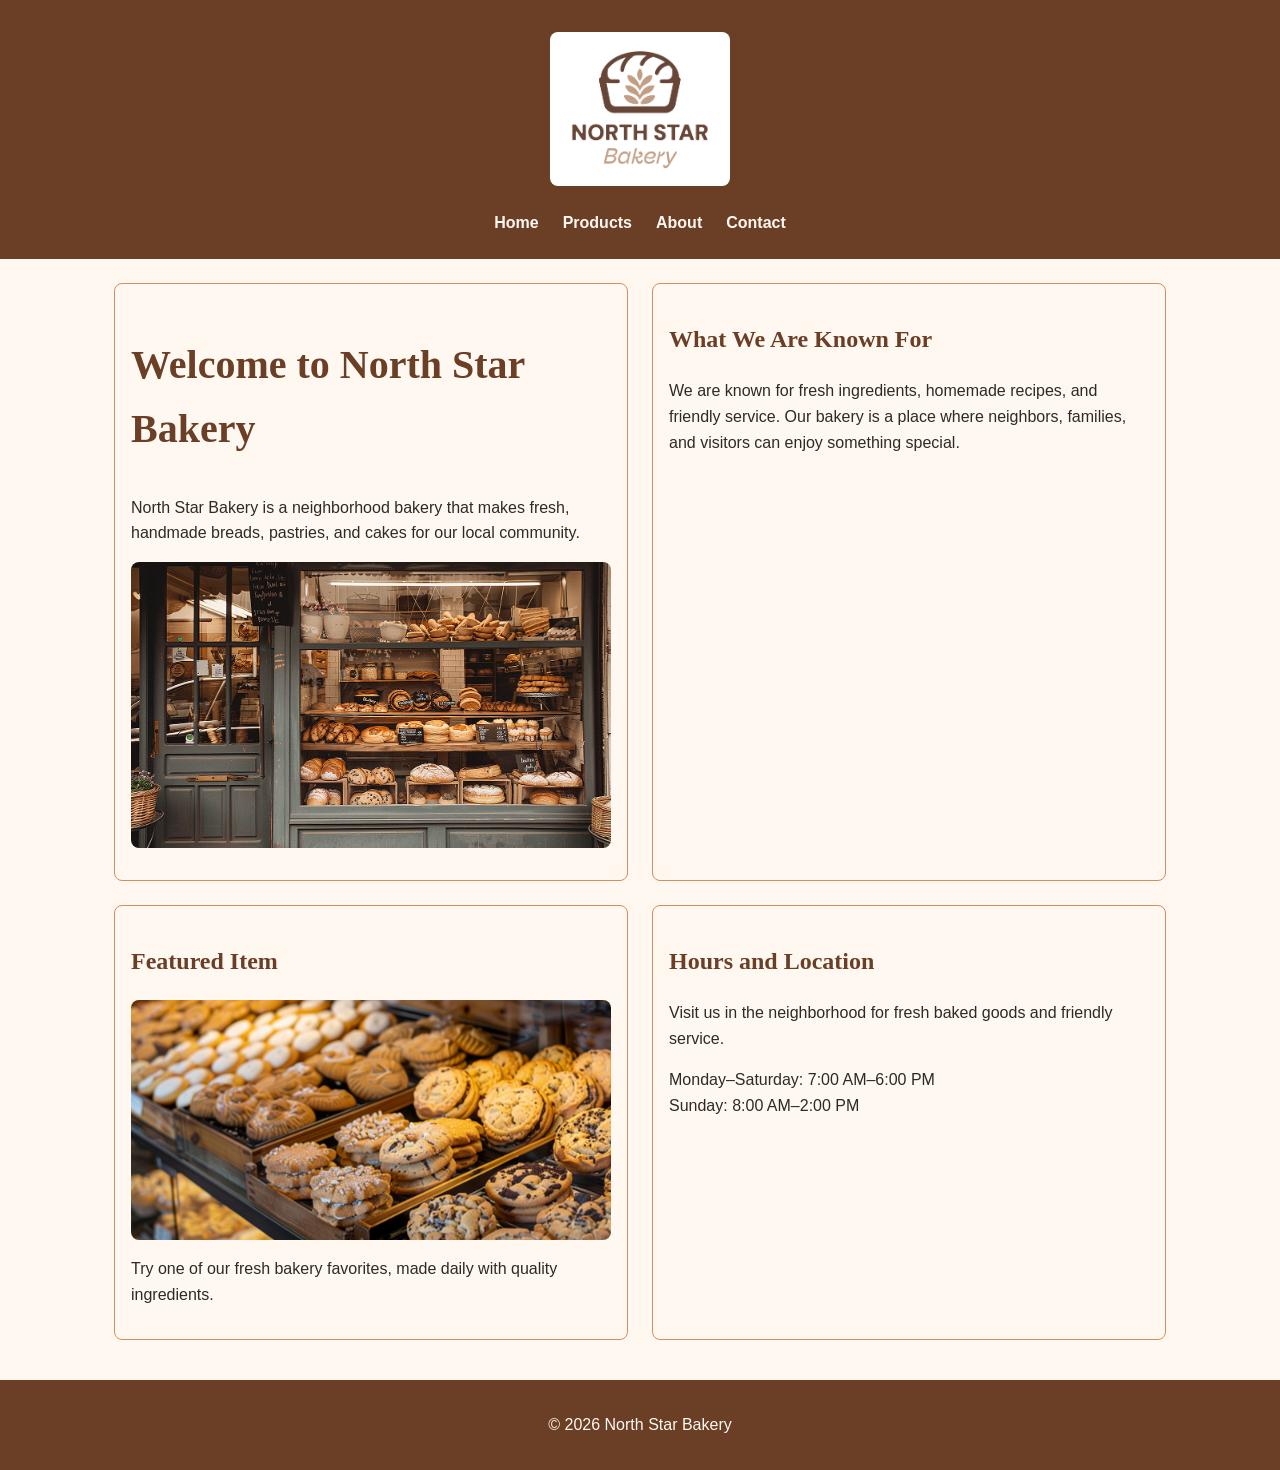
<file: index.html>
<!DOCTYPE html>
<html lang="en">
<head>
    <meta charset="UTF-8">
    <meta name="viewport" content="width=device-width, initial-scale=1.0">
    <title>North Star Bakery | Home</title>
    <link rel="stylesheet" href="style.css">
</head>

<body>

<header>
    <img src="bakery-logo_c.png" alt="North Star Bakery logo">

    <nav>
        <ul>
            <li><a href="index.html">Home</a></li>
            <li><a href="products.html">Products</a></li>
            <li><a href="about.html">About</a></li>
            <li><a href="contact.html">Contact</a></li>
        </ul>
    </nav>
</header>

<main>

    <section>
        <h1>Welcome to North Star Bakery</h1>

        <p>
            North Star Bakery is a neighborhood bakery that makes
            fresh, handmade breads, pastries, and cakes for our
            local community.
        </p>

        <img src="bakery-storefront_c.png"
             alt="Front of the North Star Bakery storefront">
    </section>

    <section>
        <h2>What We Are Known For</h2>

        <p>
            We are known for fresh ingredients, homemade recipes,
            and friendly service. Our bakery is a place where
            neighbors, families, and visitors can enjoy something special.
        </p>
    </section>

    <section>
        <h2>Featured Item</h2>

        <picture>

            <source media="(min-width: 800px)"
                    srcset="bakery-feature-large_c.png">

            <img src="bakery-feature-small_c.png"
                 alt="Fresh baked bakery feature item">

        </picture>

        <p>
            Try one of our fresh bakery favorites, made daily
            with quality ingredients.
        </p>
    </section>

    <section>

        <h2>Hours and Location</h2>

        <p>
            Visit us in the neighborhood for fresh baked goods
            and friendly service.
        </p>

        <p>
            Monday–Saturday: 7:00 AM–6:00 PM<br>
            Sunday: 8:00 AM–2:00 PM
        </p>

    </section>

</main>

<footer>
    <p>&copy; 2026 North Star Bakery</p>
</footer>

<script src="script.js"></script>

</body>
</html>
</file>
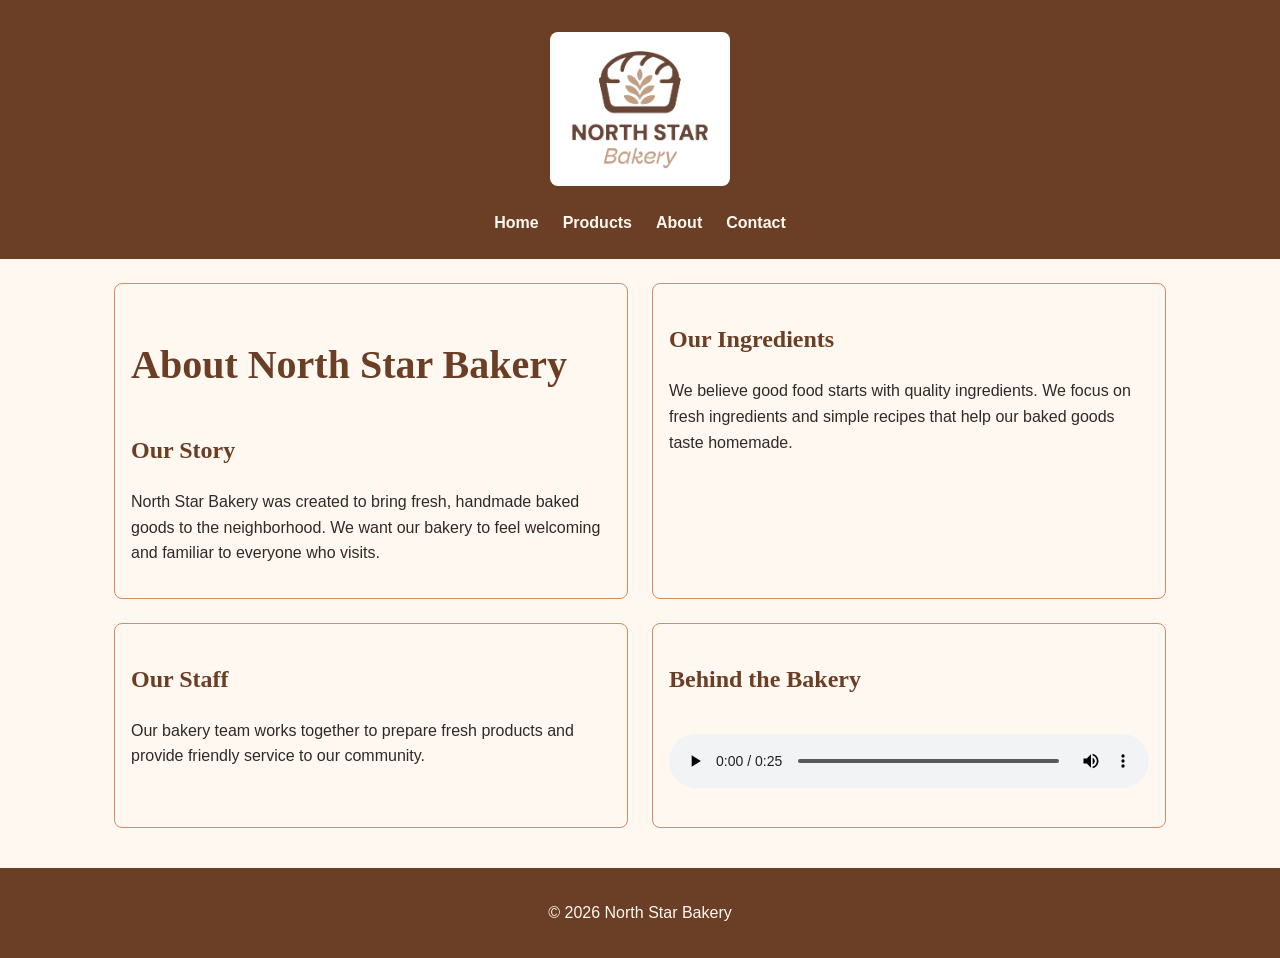
<file: about.html>
<!DOCTYPE html>
<html lang="en">
<head>
    <meta charset="UTF-8">
    <meta name="viewport" content="width=device-width, initial-scale=1.0">
    <title>North Star Bakery | About</title>
    <link rel="stylesheet" href="style.css">
</head>

<body>

<header>
    <img src="bakery-logo_c.png" alt="North Star Bakery logo">

    <nav>
        <ul>
            <li><a href="index.html">Home</a></li>
            <li><a href="products.html">Products</a></li>
            <li><a href="about.html">About</a></li>
            <li><a href="contact.html">Contact</a></li>
        </ul>
    </nav>
</header>

<main>

    <section>

        <h1>About North Star Bakery</h1>

        <h2>Our Story</h2>

        <p>
            North Star Bakery was created to bring fresh,
            handmade baked goods to the neighborhood. We want
            our bakery to feel welcoming and familiar to everyone
            who visits.
        </p>

    </section>

    <section>

        <h2>Our Ingredients</h2>

        <p>
            We believe good food starts with quality ingredients.
            We focus on fresh ingredients and simple recipes that
            help our baked goods taste homemade.
        </p>

    </section>

    <section>

        <h2>Our Staff</h2>

        <p>
            Our bakery team works together to prepare fresh
            products and provide friendly service to our community.
        </p>

    </section>

    <section>

        <h2>Behind the Bakery</h2>

        <audio controls>

            <source src="bakery-welcome_c.mp3"
                    type="audio/mpeg">

            Your browser does not support audio. Please visit
            the bakery or contact us to learn more about
            North Star Bakery.

        </audio>

    </section>

</main>

<footer>
    <p>&copy; 2026 North Star Bakery</p>
</footer>

<script src="script.js"></script>

</body>
</html>
</file>
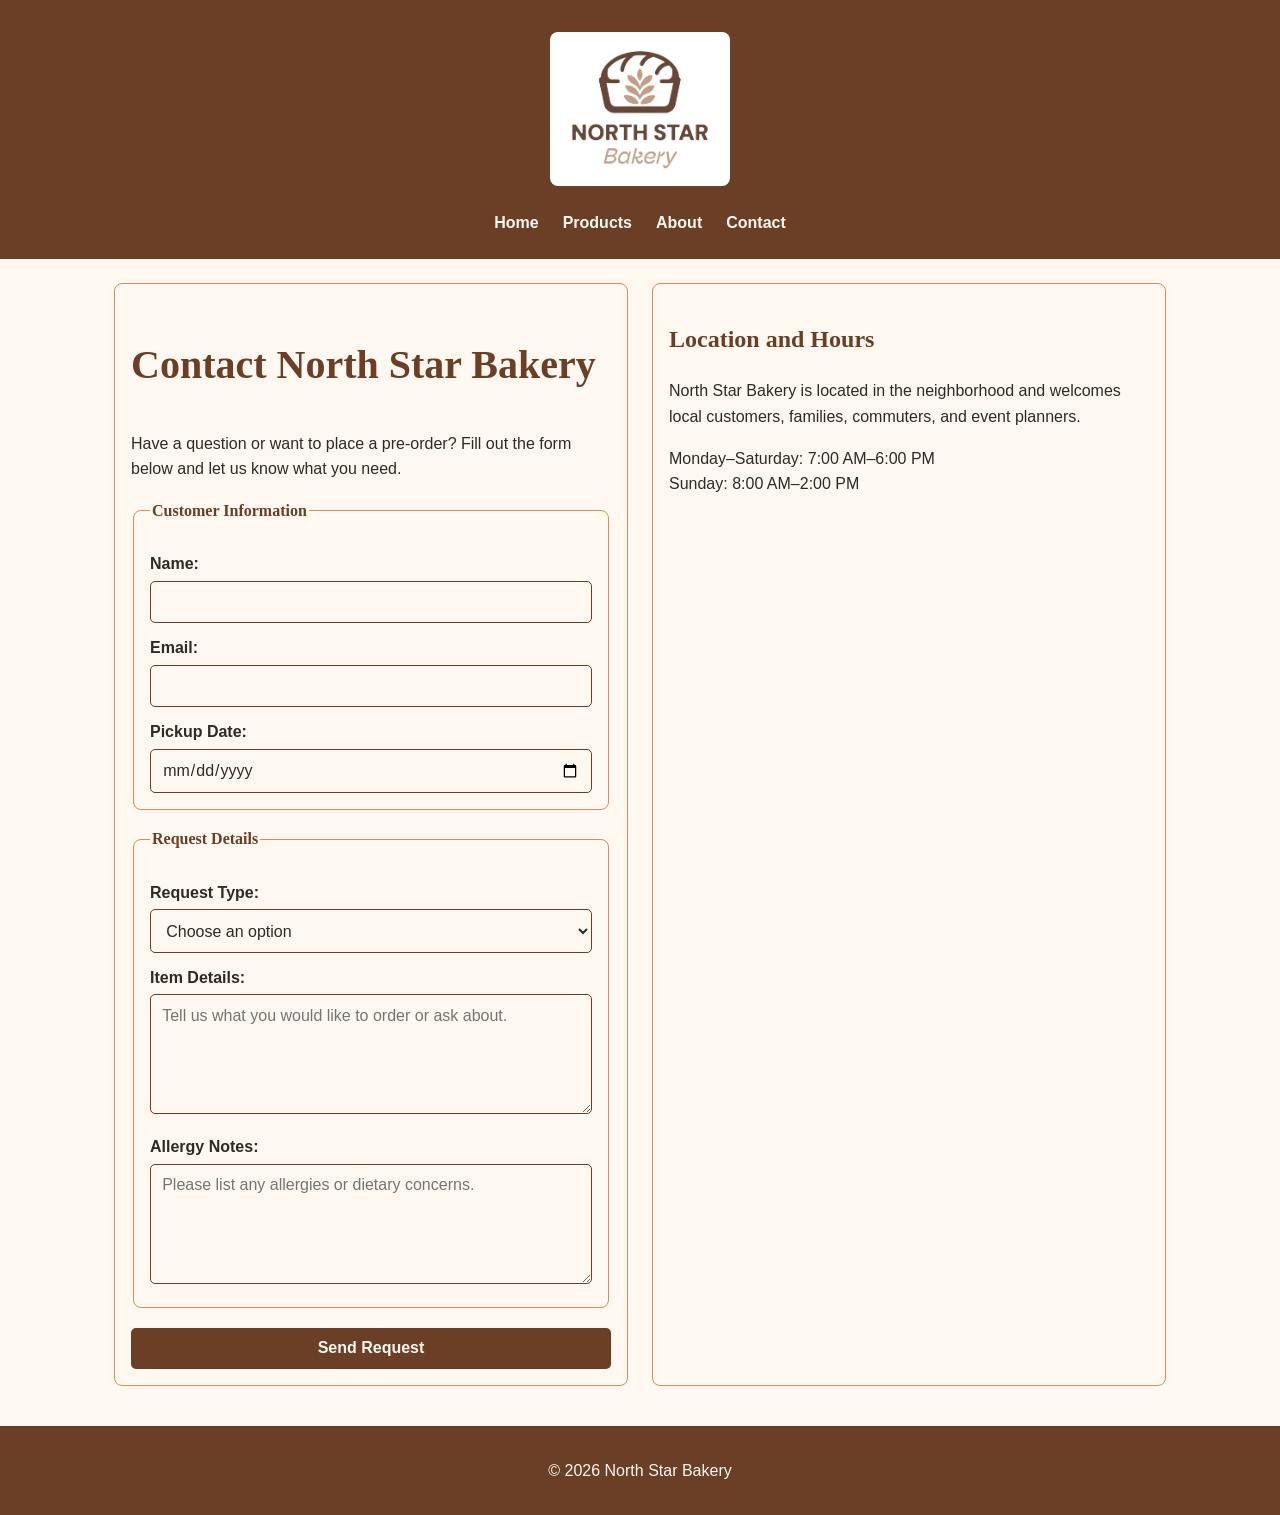
<file: contact.html>
<!DOCTYPE html>
<html lang="en">
<head>
    <meta charset="UTF-8">
    <meta name="viewport" content="width=device-width, initial-scale=1.0">
    <title>North Star Bakery | Contact</title>
    <link rel="stylesheet" href="style.css">
</head>

<body>

<header>
    <img src="bakery-logo_c.png" alt="North Star Bakery logo">

    <nav>
        <ul>
            <li><a href="index.html">Home</a></li>
            <li><a href="products.html">Products</a></li>
            <li><a href="about.html">About</a></li>
            <li><a href="contact.html">Contact</a></li>
        </ul>
    </nav>
</header>

<main>

    <section>
        <h1>Contact North Star Bakery</h1>

        <p>
            Have a question or want to place a pre-order?
            Fill out the form below and let us know what you need.
        </p>

        <form id="contactForm">

            <fieldset>
                <legend>Customer Information</legend>

                <label for="name">Name:</label>

                <input type="text"
                       id="name"
                       name="name"
                       required>

                <span id="nameError"></span>

                <label for="email">Email:</label>

                <input type="email"
                       id="email"
                       name="email"
                       required>

                <span id="emailError"></span>

                <label for="date">Pickup Date:</label>

                <input type="date"
                       id="date"
                       name="date"
                       required>

            </fieldset>

            <fieldset>

                <legend>Request Details</legend>

                <label for="request">Request Type:</label>

                <select id="request"
                        name="request"
                        required>

                    <option value="">Choose an option</option>
                    <option value="pre-order">Pre-Order</option>
                    <option value="question">General Question</option>

                </select>

                <label for="items">Item Details:</label>

                <textarea id="items"
                          name="items"
                          placeholder="Tell us what you would like to order or ask about."
                          required></textarea>

                <span id="itemsError"></span>

                <label for="allergies">Allergy Notes:</label>

                <textarea id="allergies"
                          name="allergies"
                          placeholder="Please list any allergies or dietary concerns."></textarea>

            </fieldset>

            <input type="submit" value="Send Request">

        </form>

    </section>

    <section>

        <h2>Location and Hours</h2>

        <p>
            North Star Bakery is located in the neighborhood and
            welcomes local customers, families, commuters, and
            event planners.
        </p>

        <p>
            Monday–Saturday: 7:00 AM–6:00 PM<br>
            Sunday: 8:00 AM–2:00 PM
        </p>

    </section>

</main>

<footer>
    <p>&copy; 2026 North Star Bakery</p>
</footer>

<script src="script.js"></script>

</body>
</html>
</file>
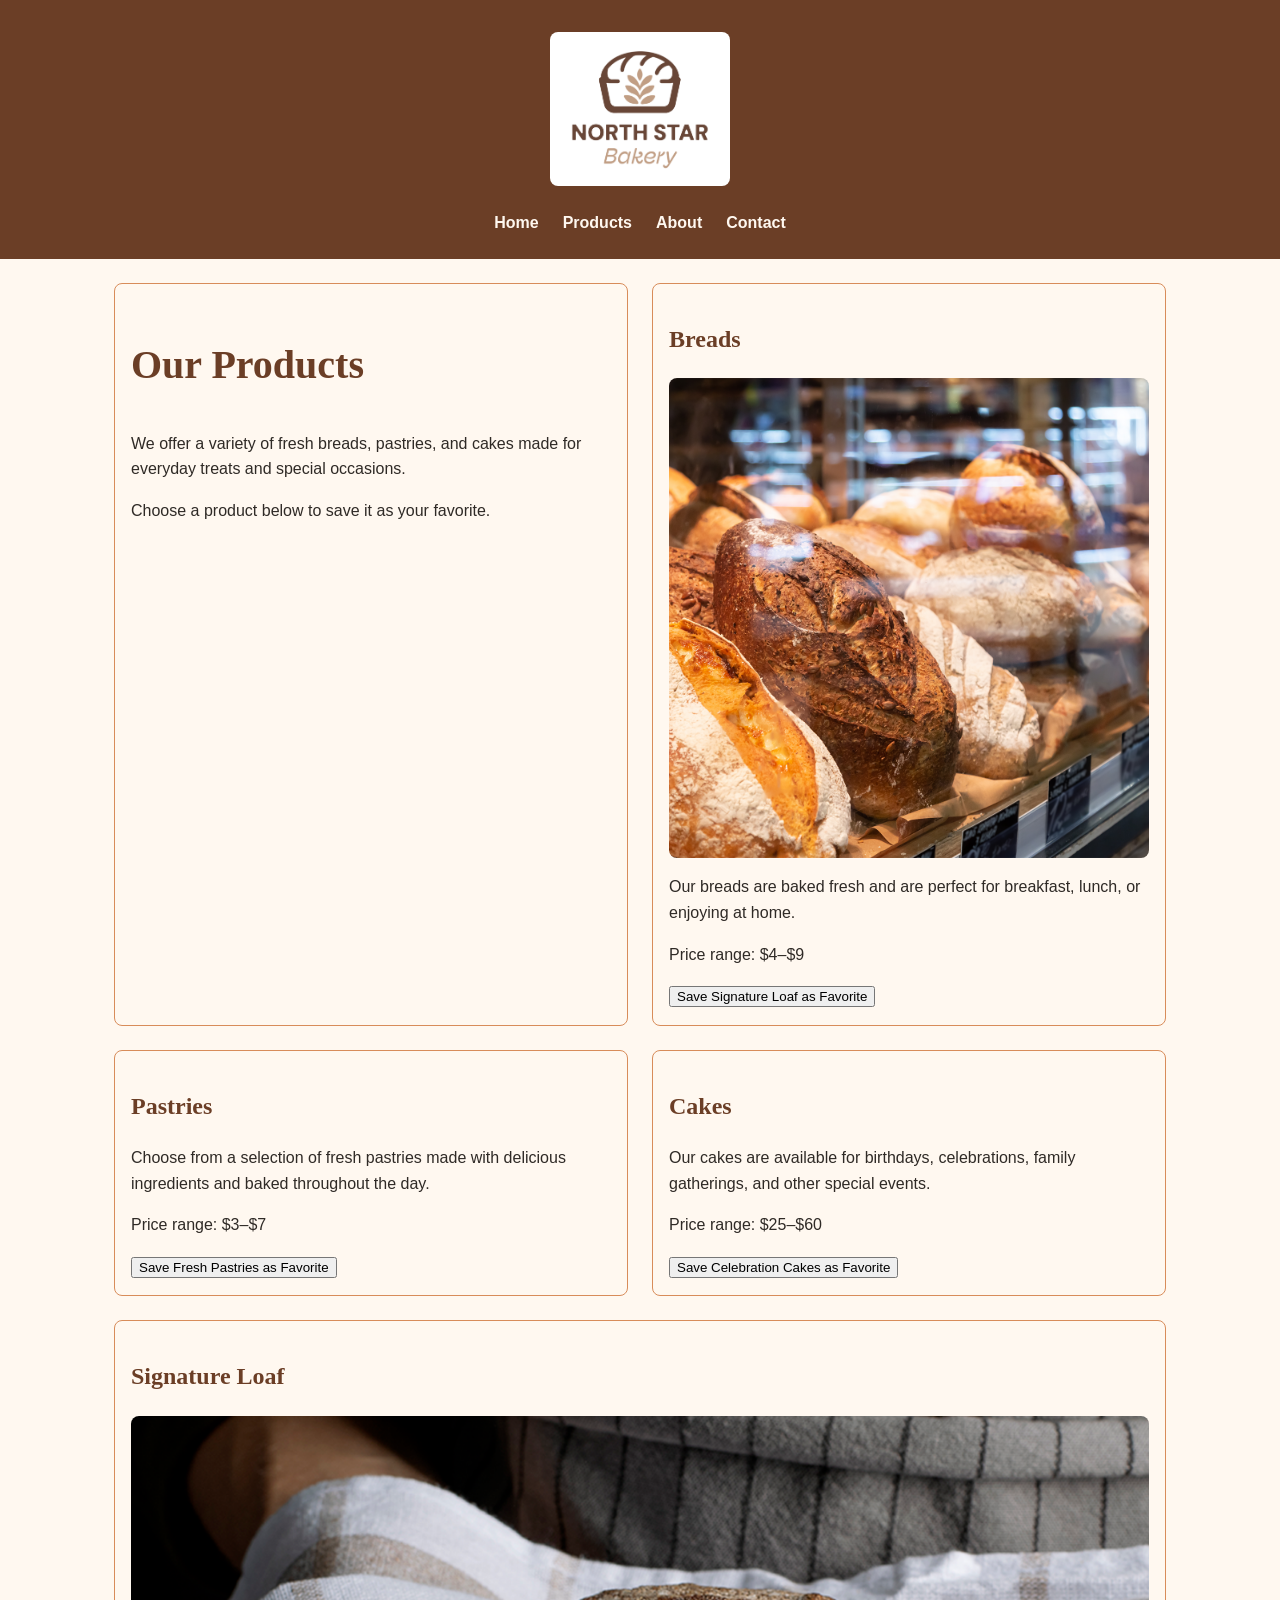
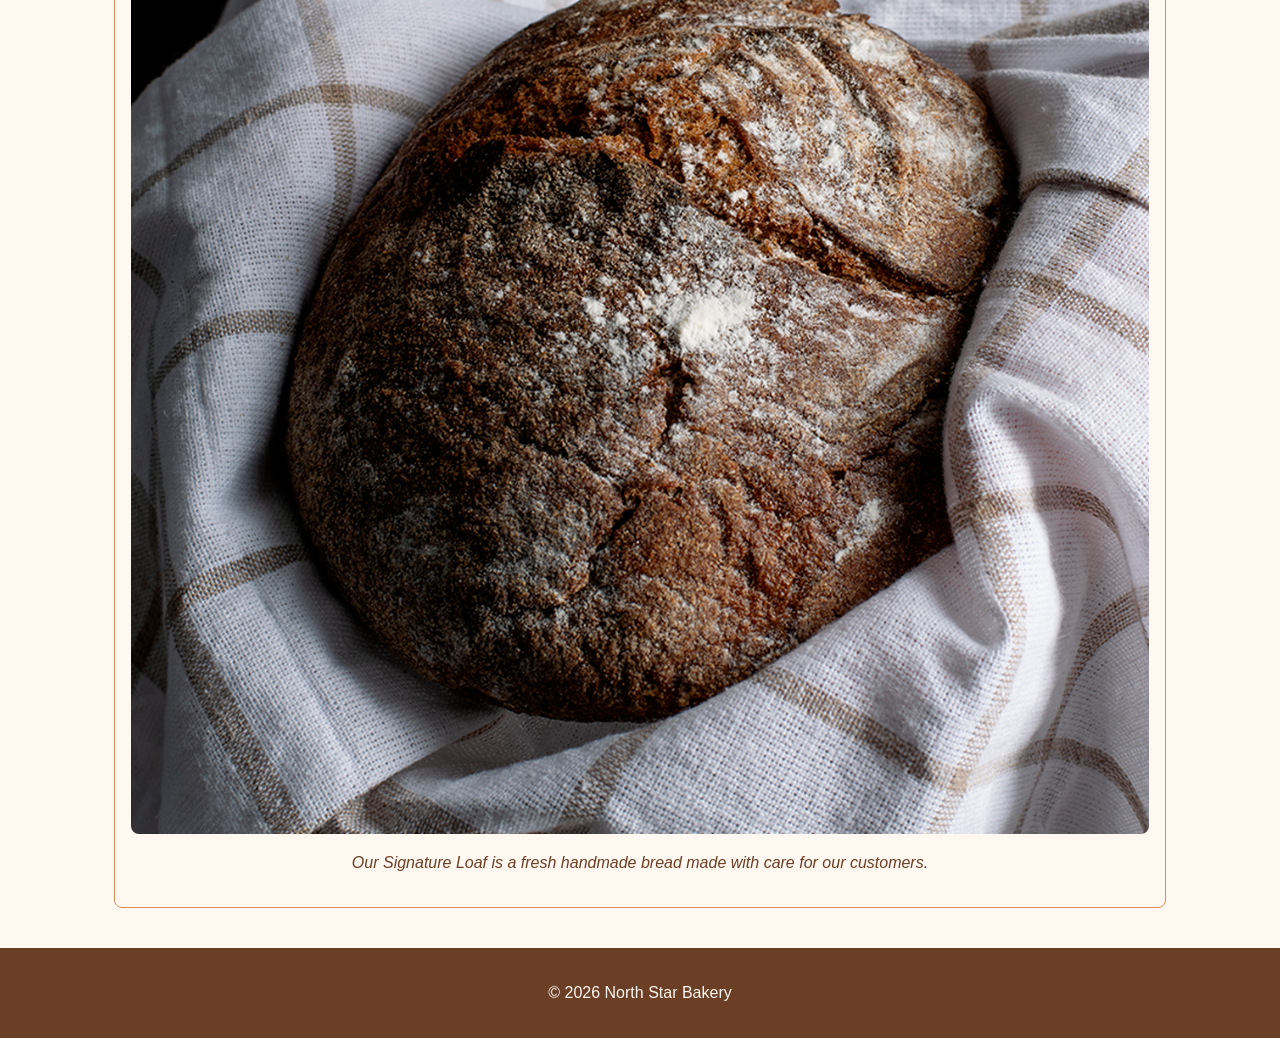
<file: products.html>
<!DOCTYPE html>
<html lang="en">
<head>
    <meta charset="UTF-8">
    <meta name="viewport" content="width=device-width, initial-scale=1.0">
    <title>North Star Bakery | Products</title>
    <link rel="stylesheet" href="style.css">
</head>

<body>

<header>
    <img src="bakery-logo_c.png" alt="North Star Bakery logo">

    <nav>
        <ul>
            <li><a href="index.html">Home</a></li>
            <li><a href="products.html">Products</a></li>
            <li><a href="about.html">About</a></li>
            <li><a href="contact.html">Contact</a></li>
        </ul>
    </nav>
</header>

<main>

    <section>
        <h1>Our Products</h1>

        <p>
            We offer a variety of fresh breads, pastries, and cakes
            made for everyday treats and special occasions.
        </p>

        <p id="favoriteMessage">
            Choose a product below to save it as your favorite.
        </p>
    </section>

    <section>
        <h2>Breads</h2>

        <img src="bakery-bread_c.png"
             alt="Freshly baked breads at North Star Bakery">

        <p>
            Our breads are baked fresh and are perfect for breakfast,
            lunch, or enjoying at home.
        </p>

        <p>Price range: $4–$9</p>

        <button type="button"
                class="favorite-button"
                data-product="Signature Loaf">
            Save Signature Loaf as Favorite
        </button>
    </section>

    <section>
        <h2>Pastries</h2>

        <p>
            Choose from a selection of fresh pastries made with
            delicious ingredients and baked throughout the day.
        </p>

        <p>Price range: $3–$7</p>

        <button type="button"
                class="favorite-button"
                data-product="Fresh Pastries">
            Save Fresh Pastries as Favorite
        </button>
    </section>

    <section>
        <h2>Cakes</h2>

        <p>
            Our cakes are available for birthdays, celebrations,
            family gatherings, and other special events.
        </p>

        <p>Price range: $25–$60</p>

        <button type="button"
                class="favorite-button"
                data-product="Celebration Cakes">
            Save Celebration Cakes as Favorite
        </button>
    </section>

    <section>
        <h2>Signature Loaf</h2>

        <figure>
            <img src="bakery-signature-loaf_c.png"
                 alt="North Star Bakery Signature Loaf">

            <figcaption>
                Our Signature Loaf is a fresh handmade bread made
                with care for our customers.
            </figcaption>
        </figure>
    </section>

</main>

<footer>
    <p>&copy; 2026 North Star Bakery</p>
</footer>

<script src="script.js"></script>

</body>
</html>
</file>
<file: style.css>
* {
    box-sizing: border-box;
}

body {
    margin: 0;
    font-family: Arial, sans-serif;
    background-color: #FFF8F0;
    color: #2F2A26;
    line-height: 1.6;
}

header {
    background-color: #6B3E26;
    color: #FFF8F0;
    padding: 1rem;
    text-align: center;
}

header img {
    max-width: 180px;
    height: auto;
}

nav ul {
    display: flex;
    flex-direction: column;
    gap: 0.5rem;
    list-style: none;
    padding: 0;
    margin: 1rem 0 0;
}

nav a {
    display: block;
    color: #FFF8F0;
    text-decoration: none;
    font-weight: bold;
    padding: 0.5rem;
}

nav a:hover {
    background-color: #D88C5A;
    border-radius: 5px;
}

main {
    display: flex;
    flex-direction: column;
    gap: 1.5rem;
    max-width: 1100px;
    margin: 0 auto;
    padding: 1.5rem;
}

section {
    background-color: #FFF8F0;
    padding: 1rem;
    border: 1px solid #D88C5A;
    border-radius: 8px;
}

h1,
h2 {
    font-family: Georgia, serif;
    color: #6B3E26;
}

h1 {
    font-size: 2rem;
}

h2 {
    font-size: 1.5rem;
}

img,
picture img {
    max-width: 100%;
    height: auto;
    display: block;
    margin: 1rem auto;
    border-radius: 8px;
}

figure {
    margin: 1rem 0;
}

figcaption {
    text-align: center;
    font-style: italic;
    color: #6B3E26;
}

audio {
    width: 100%;
    margin: 1rem 0;
}

form {
    display: flex;
    flex-direction: column;
    gap: 1rem;
}

fieldset {
    border: 1px solid #D88C5A;
    border-radius: 8px;
    padding: 1rem;
}

legend {
    font-family: Georgia, serif;
    font-weight: bold;
    color: #6B3E26;
}

label {
    display: block;
    font-weight: bold;
    margin-top: 0.75rem;
}

input,
select,
textarea {
    width: 100%;
    padding: 0.7rem;
    margin-top: 0.25rem;
    border: 1px solid #6B3E26;
    border-radius: 5px;
    font-family: Arial, sans-serif;
    font-size: 1rem;
    background-color: #FFF8F0;
    color: #2F2A26;
}

textarea {
    min-height: 120px;
    resize: vertical;
}

input[type="submit"] {
    background-color: #6B3E26;
    color: #FFF8F0;
    font-weight: bold;
    cursor: pointer;
    border: none;
}

input[type="submit"]:hover {
    background-color: #D88C5A;
}

footer {
    background-color: #6B3E26;
    color: #FFF8F0;
    text-align: center;
    padding: 1rem;
    margin-top: 1rem;
}

@media (min-width: 768px) {
    nav ul {
        flex-direction: row;
        justify-content: center;
    }

    main {
        flex-direction: row;
        flex-wrap: wrap;
    }

    main section {
        flex: 1 1 45%;
    }

    h1 {
        font-size: 2.5rem;
    }
}
</file>
